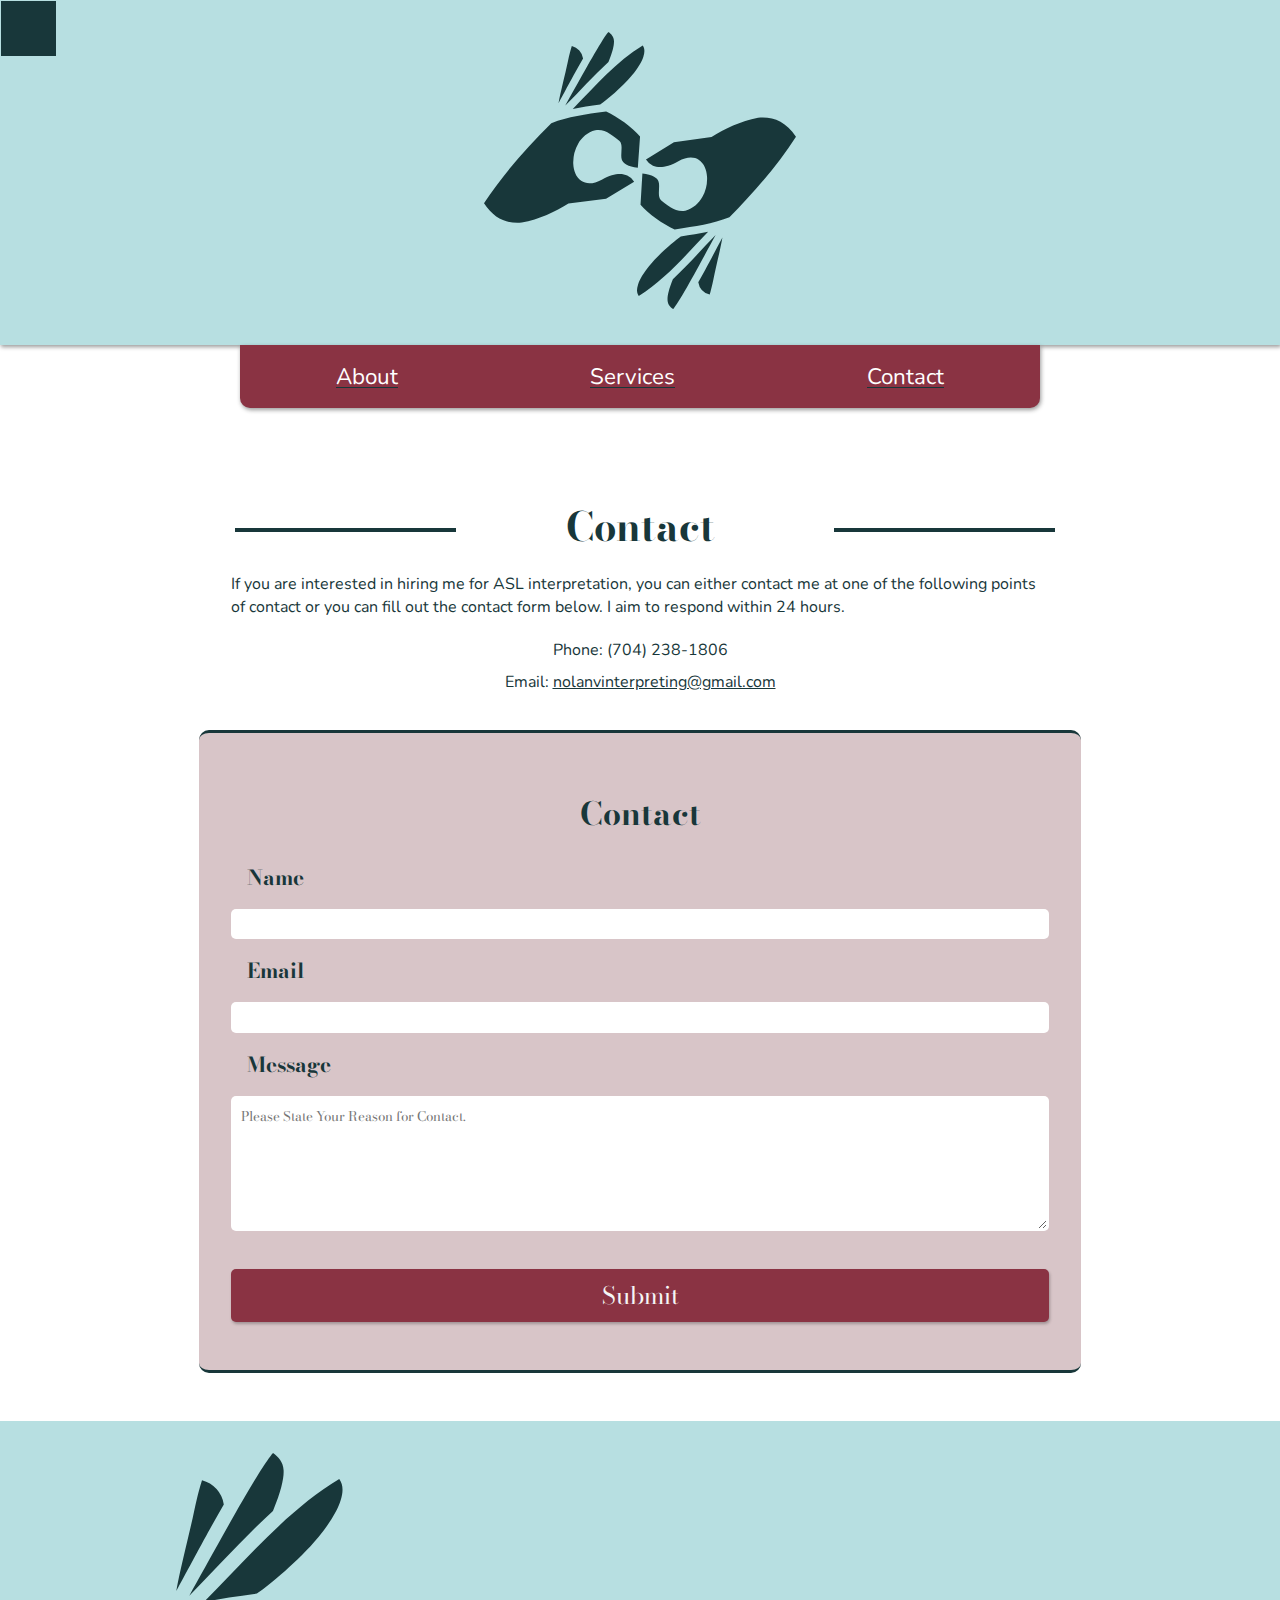
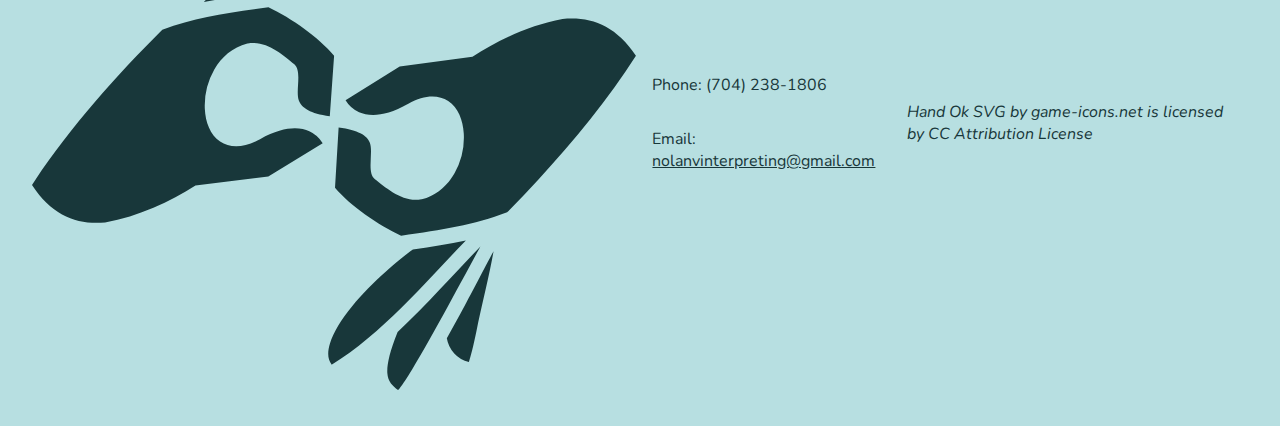
<file: contact.html>
<!DOCTYPE HTML>
<html lang="en">
<head>
  <meta http-equiv="Content-Type" 
  content="text/html; charset=UTF-8" />
  <meta name="viewport" 
  content="width=device-width,initial-scale=1.0"/>
  <link rel="stylesheet" href="css/styles.css"> 

  <title>Contact</title>
</head>

<body>
	<div class="contactcont"> 

	<header>
		<div class="pagelogo">
		<a href="index.html"><img src="img/interpreter_hand.svg" alt="icon of asl handsign for interpreter"/></a>
		</div>
	</header>

	<nav>
	    <ul>
	      <li class="navbtn"><a class="navlink" href="about.html">About</a></li>
          <li class="navbtn"><a class="navlink" href="services.html">Services</a></li>
		  <li class="navbtn"><a class="navlink" href="contact.html">Contact</a></li>
	    </ul>
	</nav>

	<div class="contactinfocont">

	<div class="contactinfo"> 
		<h2 class="pageheader lines">Contact</h2>
		<article> 
			<p>If you are interested in hiring me for ASL interpretation, you can 
			either contact me at one of the following points of contact or you can
			fill out the contact form below. I aim to respond within 24 hours. </p>
		</article>

		<article> 
			<p class="contactdetails">Phone: (704) 238-1806</p>
			<p class="contactdetails">Email: <a href="mailto:nolanvinterpreting@gmail.com">nolanvinterpreting@gmail.com</a></p>
		</article>
	</div>
 
	<form action="/" method="post" autocomplete="off"> 
	<fieldset> 
		<legend>Contact</legend>
		<div> 
			<label for="name">Name</label>
			<input
				type="text"
				id="name"
				name="name"
				value=""
				required
			/> 
		</div>

		<div>
			<label for="email">Email</label>  
			<input 
				type="email"
				id="email"
				name="email_address"
				value=""
				required
			/> 
		</div>

		<div> 
			<label for="">Message</label>
			<textarea
			id="message"
			name="message"
			placeholder="Please State Your Reason for Contact."
			></textarea>
		</div>

		<button type="submit">Submit</button> 

	</fieldset>
	</form>

	</div>
      
	<footer class="contactfooter">
		<div class="footerlogo"> 
		<a href="index.html"><img src="img/interpreter_hand.svg" alt="icon of asl handsign for interpreter"/></a>
		</div>
		
		<div class="footertext"> 
			<p>Phone: (704) 238-1806</p>
			<p>Email: <a class="emaillink" href="mailto:nolanvinterpreting @gmail.com">nolanvinterpreting@gmail.com</a></p>
		</div>

		<div class="credit"> 
			<p>Hand Ok SVG by game-icons.net is licensed by CC Attribution License</p>
		</div>
	</footer>
	</div>
</body>  
</html>
</file>
<file: css/styles.css>
@import url('https://fonts.googleapis.com/css2?family=Bodoni+Moda:wght@700&family=Nunito&display=swap');

* {
    margin: 0 auto;
    padding: 0;
    box-sizing: border-box;
    color: #18373A;
}

h1, h2, h3, h4, h5, h6 {
    font-family: 'bodoni moda', 'Times New Roman', Times, serif;
}

p, article {
    font-family: 'nunito', Verdana, sans-serif;
    line-height: 1.4rem;
}

h1 {
    font-size: 3rem;
}

h2 {
    font-size: 2.5rem;
}

h3 {
    font-size: 2rem;
}

p {
    padding: 1rem;
}

.maincont {
    display:flex;
    flex-direction:column;
}

header {
    background-color: #B7DFE1;
    padding: 1rem; 
    width: 100%;
    display: flex;
    justify-content: center;
    align-items: center;
    box-shadow: 1px 2px 4px rgba(26, 26, 26, 0.445);
}

.mainlogolink {
    display: block;
}

.mainlogo {
    display: block;
    width: 50%;
    margin: 3rem;
    cursor: pointer;
    max-width: 315px;
}

.pagelogo {
    display: block;
    width: 25%;
    margin:1rem;
    cursor: pointer;
}

nav {
    background-color: #8A3343;
    width: 85%;
    border-radius: 10px;
    border-top-left-radius: 0px;
    border-top-right-radius: 0px;
    box-shadow: 1px 2px 4px rgba(26, 26, 26, 0.445);
    margin-bottom: 4rem; 
    max-width: 800px;
}

ul {    
    display: flex;
    justify-content: space-around;
}

.navbtn {
    margin: 1rem;
    list-style-type: none;
    text-decoration: underline;
    text-underline-offset: 3px;
}

.navlink {
    text-decoration: none;
    text-decoration-color: transparent;
    font-family: nunito;
    color:white;
    font-size: 1.2rem;
    padding: 1rem;
    transition: text-decoration-color 300ms ease-in-out;
}

.navlink:hover, .navlink:focus {
   text-decoration-color:white;
   outline: none;
   border: none;
}

.maininfo {
    display: flex;
    flex-direction: column;
    justify-content: center;
    align-items: center;
    margin: 1rem 0;
}

.maintext {
    padding: 1rem 2rem;
    max-width: 800px;
}

.mainimg {
    margin: 5%;
    margin-top: 2rem;
    max-width: 1000px;
}

img {
    width: 100%;
}

.footerlogo {
    width: 75%;
    display: block;
}

.credit {
    font-style: italic;
}
/*contact stylings*/

.contactcont {
    display: flex;
    flex-direction: column;
    align-items: center;
    justify-content: center;
}

.pageheader {
    text-align: center;
}

.lines::after {
    position: absolute;
    top:2rem;
    left:10px;
    width:26%;
    height: 0.25rem;
    background-color: #18373A;
    content: "";
}

.lines::before {
    position: absolute;
    top:2rem;
    right:10px;
    width:26%;
    height: 0.25rem;
    background-color: #18373A;
    content: "";
}


.contactinfo {
    position: relative;
    margin: 1.5rem 3rem;
    max-width: 850px;
}

.contactdetails {
    text-align: center;
    padding:0.3rem;
}

.contactfooter {
    width:100%;
}

form {
    border-radius: 10px;
    font-family: 'bodoni moda','Times New Roman', Times, serif;
    background-color: #D8C5C8;
    margin: 2rem;
    display: flex;
    flex-direction: column;
    padding: 2rem;
    border-style: solid none;   /*maybe keep this ----LOOK AT MEEEEEEE----------*/
}

legend {
    font-size: 2rem;
    font-weight: bold;
    padding: 1.5rem;
}

label {
    font-weight: bold;
    font-size: 1.3rem;
    padding: 1rem;
}

input {
    padding: 0.35rem 0;
    margin: 1rem 0;
    border-radius: 5px;
    width: 100%;
    border: 2.2px solid transparent;
    outline: none;
}

input:focus, textarea:focus {
    border: 2.2px solid #18373A;
}

fieldset {
    border: none;
    width:100%;
}
textarea {
    border-radius: 5px;
    width: 100%;
    margin:1rem 0;
    padding:0.5rem;
    height: 15vh;
    border: 2.2px solid transparent;
    outline: none;
    font-family: "bodoni moda";
}

button {
    font-family: 'bodoni moda','Times New Roman', Times, serif;
    font-size: 1.5rem;
    width: 100%;
    border: none;
    padding: 0.5rem;
    border-radius: 5px;
    margin: 1rem 0;
    background-color:#8A3343;
    color: whitesmoke;
    box-shadow: 1px 2px 3px rgba(26, 26, 26, 0.295);
    transition: background-color 400ms ease-in-out ;
}

button:hover, button:focus {
    outline:none; 
    background-color:#18373A ;
}


footer {
    background-color: #B7DFE1;
    padding: 2rem;
    margin: 1rem 0;
    display: flex;
    align-items: center;
}

.footerlogo::after {
    position: absolute;
    top:1px;
    left:1px;
    width:55px;
    height: 55px;
    background-color: #18373A;
    content:""; 
} 


/*about page css*/

.aboutcont {
    display: flex;
    flex-direction: column;
}

.aboutimg {
    width:80%;

}

.aboutinfo {
    display: flex;
    flex-direction: column;
    justify-content: center;
    align-items: center;
    margin: 1.5rem 3rem; 
}

/*services stylings*/ 

.servcont {
    display: flex;
    flex-direction: column;
}

.servtext {
    max-width: 850px;
}

.servimg {
    width:80%;
}

.servinfo {
    display: flex;
    flex-direction: column;
}


.test {
    display: flex;
    flex-direction: row;
    position: relative;
}

.infolist {
    display: flex;
    flex-direction: column;
    display: inline-block;
    padding: 1rem 4rem;
}

.paymenttext {
    display:flex;
    flex-direction: column;
}

@media screen and (min-width: 800px) {
    .navlink {
        font-size: 1.4rem;    /*REMINDER: Increase font size as screen gets bigger*/
    }

    .aboutinfo {
        flex-direction: row;
    }

    .lines::after {
        left: 20px; 
    }
    

}
</file>
